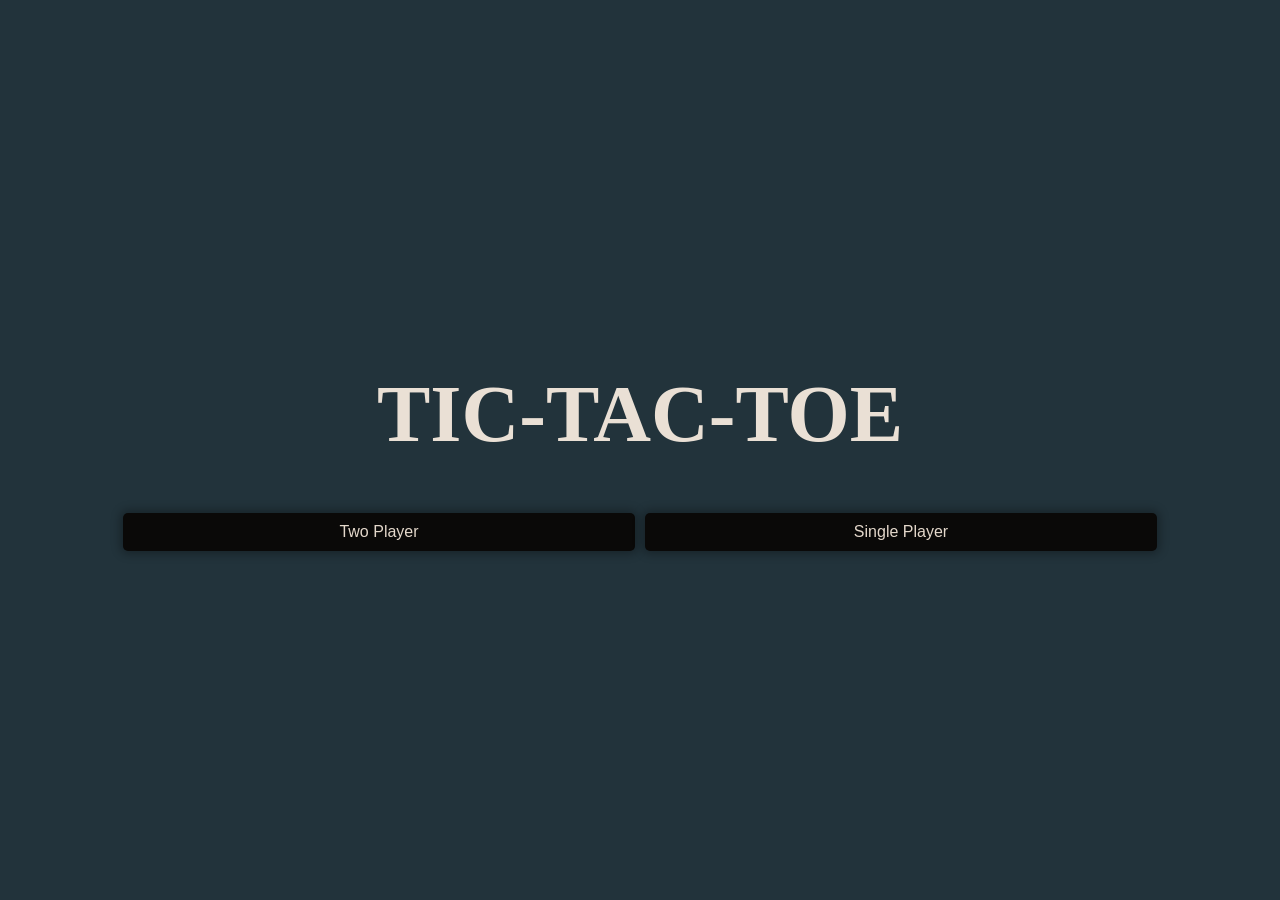
<file: index.html>
<!DOCTYPE html>
<html lang="en">
<head>
    <meta charset="UTF-8">
    <meta name="viewport" content="width=device-width, initial-scale=1.0">
    <title>Document</title>
    <link rel="stylesheet" href="style.css">
    <style>
       .content{
        height: 100vh;
        display: flex;
        justify-content: center;
        font-size: 2.5rem;
       }
       
    </style>
</head>
<body>
    <div class="content">
        <h1 class="heading">TIC-TAC-TOE</h1>
        <div class="options">
            <button class="Two btn"><a href="/twoPlayer.html">Two Player</a></button>
            <button class="single btn"><a href="/selectTurns.html">Single Player</a></button>
        </div>
    </div>
</body>
</html>
</file>
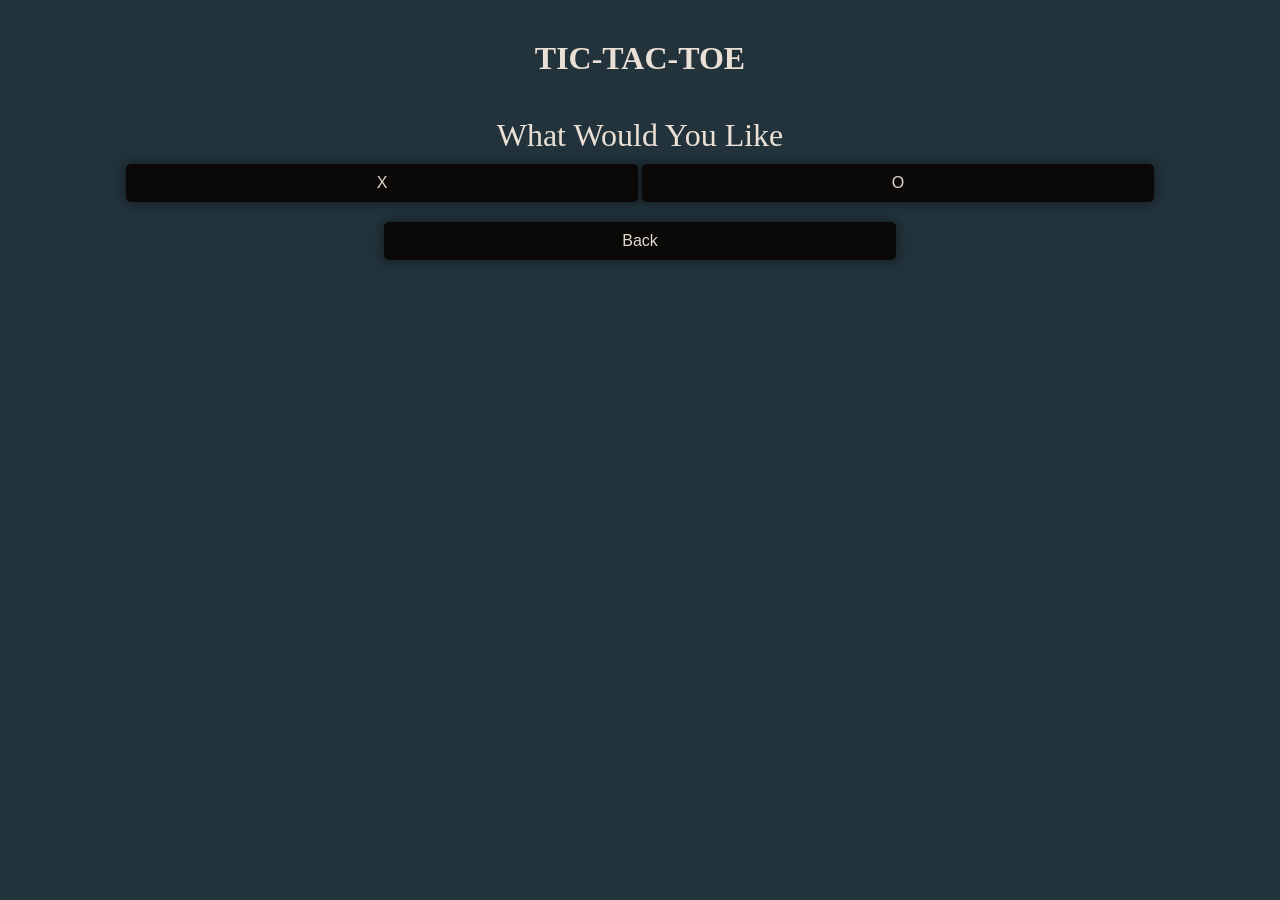
<file: selectTurns.html>
<!DOCTYPE html>
<html lang="en">
<head>
    <meta charset="UTF-8">
    <meta name="viewport" content="width=device-width, initial-scale=1.0">
    <title>Document</title>
    <link rel="stylesheet" href="style.css">
    <style>
        
    </style>
</head>
<body>
    <header>
        <div class="content">
            <h1>TIC-TAC-TOE</h1>
            <div class="selectTurns">
                <p class="selectMsg">What Would You Like</p>
                <button class="btn x">X</button>
                <button class="btn o">O</button>
            </div>
            <button class="back btn"><a href="/index.html">Back</a></button>
        </div>
    </header>
    <script src="single.js"></script>
    <script src="localStorage.js"></script>
    

</body>
</html>
</file>
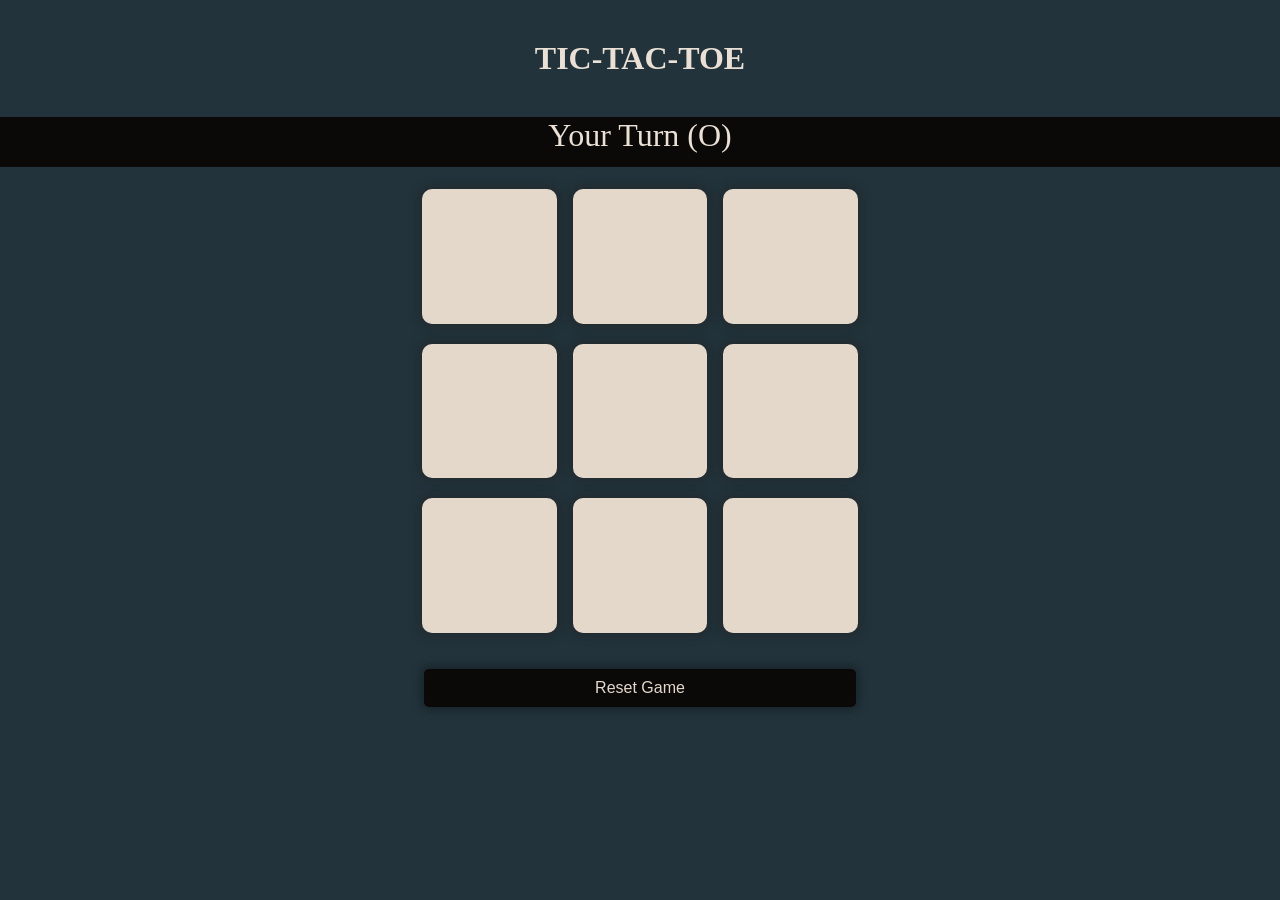
<file: single.html>
<!DOCTYPE html>
<html lang="en">

<head>
    <meta charset="UTF-8">
    <meta name="viewport" content="width=device-width, initial-scale=1.0">
    <title>Tic-Tac Game</title>
    <link rel="stylesheet" href="style.css">
    <style>
        
    </style>
</head>

<body>

    <header>
        <div class="content">
            <h1>TIC-TAC-TOE</h1>
            <div class="turns">
                <p id="turns"></p>
            </div>
            <div class="winner">
                <span>CONGRATULATIONS!</span>
                <p id="p1">player x is</p>
                <p id="p2">THE Winner</p>
                <button class="new-btn btn"><a href="selectTurns.html">New Game</a></button>
                <button class="back-btn btn"><a href="index.html">Back to Home</a></button>

            </div>
        </div>
    </header>

    <main>
        <div class="btns">
            <button class="boxes"></button>
            <button class="boxes"></button>
            <button class="boxes"></button>
            <button class="boxes"></button>
            <button class="boxes"></button>
            <button class="boxes"></button>
            <button class="boxes"></button>
            <button class="boxes"></button>
            <button class="boxes"></button>
        </div>
        <div class="op-btns">
            <button class="res-btn btn">Reset Game</button>
            
        </div>
    </main>
    <script src="single.js"></script>
    <!-- <script src="localStorage.js"></script> -->
</body>

</html>
</file>
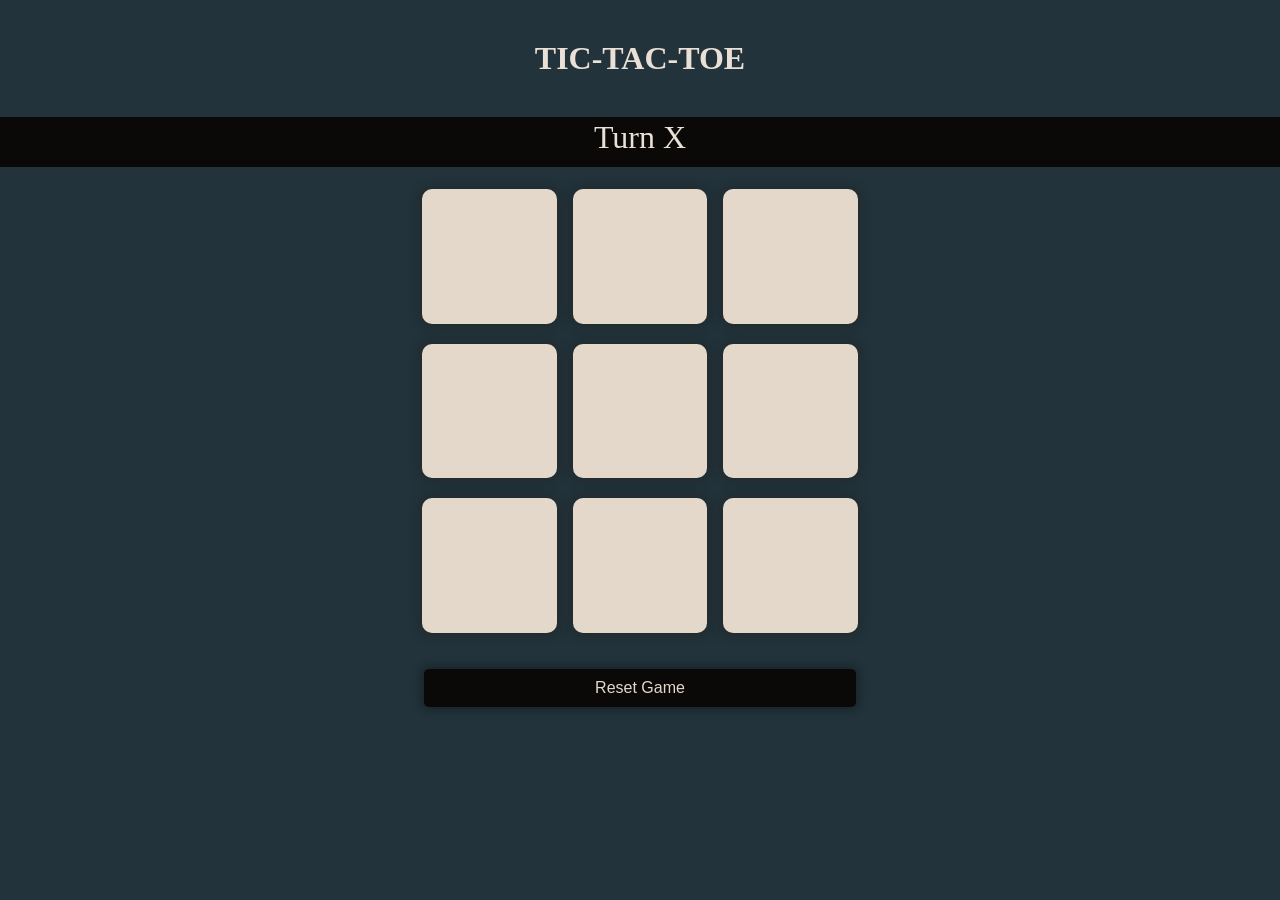
<file: twoPlayer.html>
<!DOCTYPE html>
<html lang="en">

<head>
    <meta charset="UTF-8">
    <meta name="viewport" content="width=device-width, initial-scale=1.0">
    <title>Tic-Tac Game</title>
    <link rel="stylesheet" href="style.css">
</head>

<body>
    <header>
        <div class="content">
            <h1>TIC-TAC-TOE</h1>
            <div class="turns">
                <p id="turns"></p>
            </div>
            <div class="winner">
                <span>CONGRATULATIONS!</span>
                <p id="p1">player x is</p>
                <p id="p2">THE Winner</p>
                <button class="new-btn btn">New Game</button>
                <button class="back-btn btn"><a href="index.html">Back to Home</a></button>
            </div>

        </div>
    </header>
    <main>
        <div class="btns">
            <button class="boxes"></button>
            <button class="boxes"></button>
            <button class="boxes"></button>
            <button class="boxes"></button>
            <button class="boxes"></button>
            <button class="boxes"></button>
            <button class="boxes"></button>
            <button class="boxes"></button>
            <button class="boxes"></button>
        </div>
        <div class="op-btns">
            <button class="res-btn btn">Reset Game</button>
            
        </div>
    </main>
    <script src="app.js"></script>
</body>

</html>
</file>
<file: style.css>
*{
    margin: 0;
    padding: 0;
    box-sizing: border-box;
}
body{
    background-color: #22333b;
    
}
 a{
        color: #e4d8cb;
        text-decoration: none;
       }
.content{
    display: flex;
    flex-direction: column;
    align-items: center;
}

h1, h2{
    text-align: center;
    margin-bottom: 40px;
    margin-top: 40px;
    color: #eae0d5;
}
span{
    color: white;
}
.winner{
    margin-bottom: 80px;
    display: none;
    flex-direction: column;
    align-items: center;
    margin-top: 100px;
    margin-bottom: 200px;
    background-color: #3f474b;
    padding: 25px;
}
p{
    color: #eae0d5;
    text-align: center;
    font-size: 2rem;
    margin-bottom: 10px;
}
#p2{
    color: #eae0d5;
    font-size: 5rem;
    letter-spacing: 5px;
    text-align: center;
}

main{
    display: flex;
    align-items: center;
    flex-direction: column;
}
.btns{
    height: 35vw;
    width: 35vw;
    min-width: 350px;
    min-height: 350px;
    display: flex;
    flex-wrap: wrap;
    justify-content: center;
    align-items: center;
    gap: 16px;
    margin-bottom: 30px;
}
.boxes{
    height: 30%;
    width: 30%;
    font-size: 4rem;
    border-radius: 10px;
    border: 0;
    color: #5e503f;
    background-color: #e4d8cb;
    box-shadow: 0 0 10px 3px rgba(34, 33, 33, 0.5) ;
}
.op-btns{
    width: 40vw;
    min-width: 450px;
    display: flex;
    justify-content: space-around;
    padding: 4px 40px;
    margin-bottom: 40px;
}
.btn{
    padding: 10px;
    background-color: #0a0908;
    color: #e4d8cb;
    border: 0;
    border-radius: 5px;
    font-size: 16px;
    width: 40vw;
    box-shadow: 0 0 10px 3px rgba(0, 0, 0, .3);
    margin-bottom: 20px;
}
.turns{
    width: 100%;
    height: 50px;
    background-color: #0a0908;
    margin-bottom: 20px;
    display: flex;
    align-items: center;
    justify-content: center;
}
.btn:hover{
    background-color: transparent;
}
</file>
